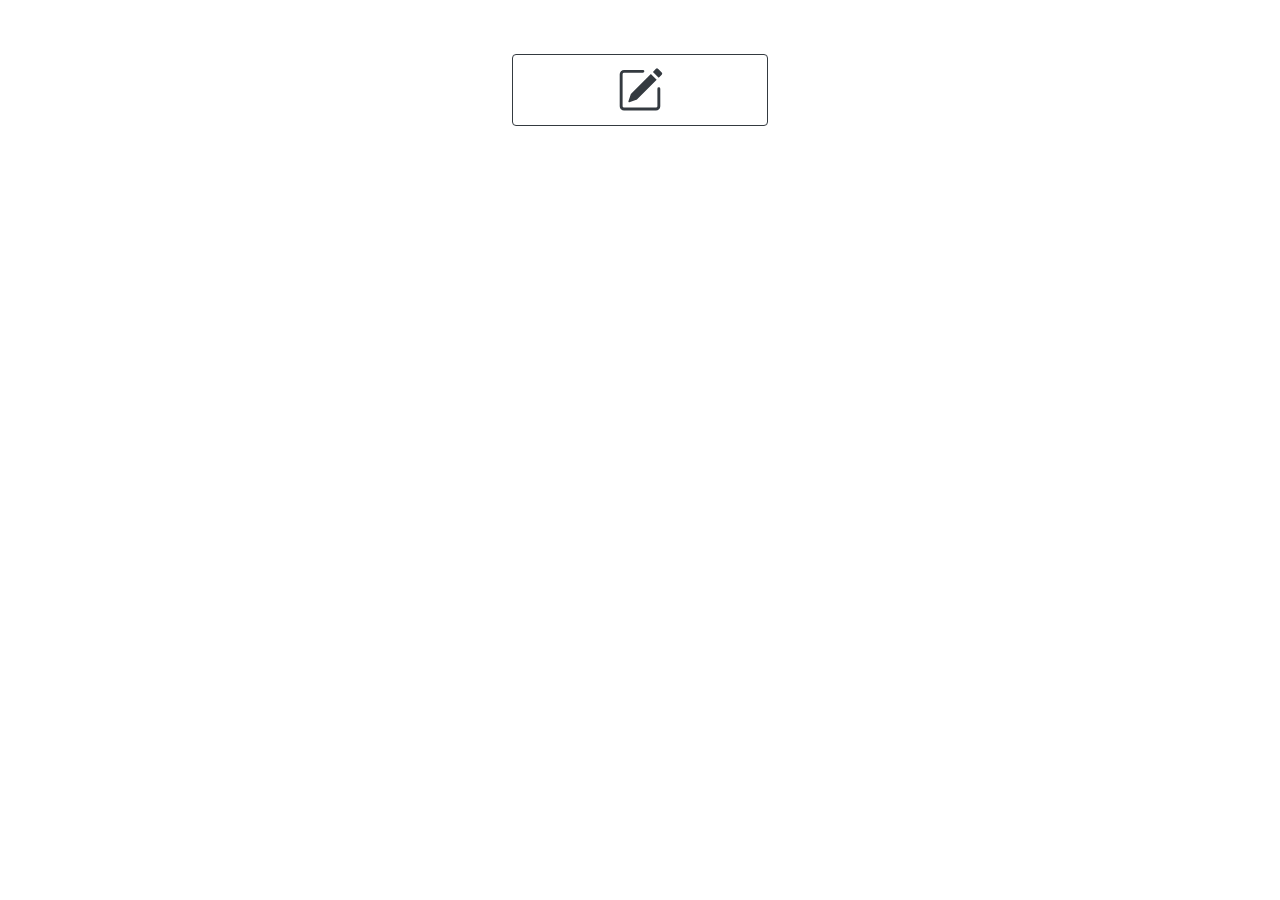
<file: DragableModel/index.html>
<html lang="en">

<head>
    <!-- Required meta tags -->
    <meta charset="utf-8">
    <meta name="viewport" content="width=device-width, initial-scale=1, shrink-to-fit=no">

    <!-- Bootstrap CSS -->
    <link rel="stylesheet" href="https://stackpath.bootstrapcdn.com/bootstrap/4.5.2/css/bootstrap.min.css"
        integrity="sha384-JcKb8q3iqJ61gNV9KGb8thSsNjpSL0n8PARn9HuZOnIxN0hoP+VmmDGMN5t9UJ0Z" crossorigin="anonymous">

    <title>Dragable Window</title>

    <link rel="stylesheet" href="style.css">
</head>

<body>
    <div class="modal-trigger-container">
        <button class="btn-modal btn btn-outline-dark" id="modaltrigger" type="button" data-toggle="modal"
            data-target="#modal">
            <svg width="80%" height="80%" viewBox="0 0 16 16" class="bi bi-pencil-square" fill="currentColor"
                xmlns="http://www.w3.org/2000/svg">
                <path
                    d="M15.502 1.94a.5.5 0 0 1 0 .706L14.459 3.69l-2-2L13.502.646a.5.5 0 0 1 .707 0l1.293 1.293zm-1.75 2.456l-2-2L4.939 9.21a.5.5 0 0 0-.121.196l-.805 2.414a.25.25 0 0 0 .316.316l2.414-.805a.5.5 0 0 0 .196-.12l6.813-6.814z" />
                <path fill-rule="evenodd"
                    d="M1 13.5A1.5 1.5 0 0 0 2.5 15h11a1.5 1.5 0 0 0 1.5-1.5v-6a.5.5 0 0 0-1 0v6a.5.5 0 0 1-.5.5h-11a.5.5 0 0 1-.5-.5v-11a.5.5 0 0 1 .5-.5H9a.5.5 0 0 0 0-1H2.5A1.5 1.5 0 0 0 1 2.5v11z" />
            </svg>
        </button>
    </div>

    <div class="modal fade" id="modal">
        <div class="modal-dialog modal-dialog-centered modal-dialog-scrollable">
            <div class="modal-content modal-border" id="modalcontent">
                <div class="modal-header" id="modalheader">
                    <h5 class="modal-title">Title</h5>
                    <button type="button" class="close" style="color: #fff;" data-dismiss="modal" aria-label="Close">
                        <span aria-hidden="true">&times;</span>
                    </button>
                </div>
                <div class="modal-body">
                    <form class="ml-4 mr-4">
                        <div class="form-group row">
                            <label for="inputEmail4">Email</label>
                            <input type="email" class="form-control" id="inputEmail4" placeholder="Email">
                        </div>


                        <div class="form-group row">
                            <label for="inputPassword4">Password</label>
                            <input type="password" class="form-control" id="inputPassword4" placeholder="Password">
                        </div>

                    </form>
                </div>
                <div class="modal-footer p-1">
                    <button type="button" class="btn btn-dark" data-dismiss="modal">Close</button>
                    <button type="submit" class="btn btn-light">Sign in</button>
                </div>
            </div>
        </div>
    </div>


    <!-- Optional JavaScript -->
    <!-- jQuery first, then Popper.js, then Bootstrap JS -->
    <script src="https://code.jquery.com/jquery-3.5.1.slim.min.js"
        integrity="sha384-DfXdz2htPH0lsSSs5nCTpuj/zy4C+OGpamoFVy38MVBnE+IbbVYUew+OrCXaRkfj"
        crossorigin="anonymous"></script>
    <script src="https://cdn.jsdelivr.net/npm/popper.js@1.16.1/dist/umd/popper.min.js"
        integrity="sha384-9/reFTGAW83EW2RDu2S0VKaIzap3H66lZH81PoYlFhbGU+6BZp6G7niu735Sk7lN"
        crossorigin="anonymous"></script>
    <script src="https://stackpath.bootstrapcdn.com/bootstrap/4.5.2/js/bootstrap.min.js"
        integrity="sha384-B4gt1jrGC7Jh4AgTPSdUtOBvfO8shuf57BaghqFfPlYxofvL8/KUEfYiJOMMV+rV"
        crossorigin="anonymous"></script>
    <script src="main.js"></script>
</body>

</html>
</file>
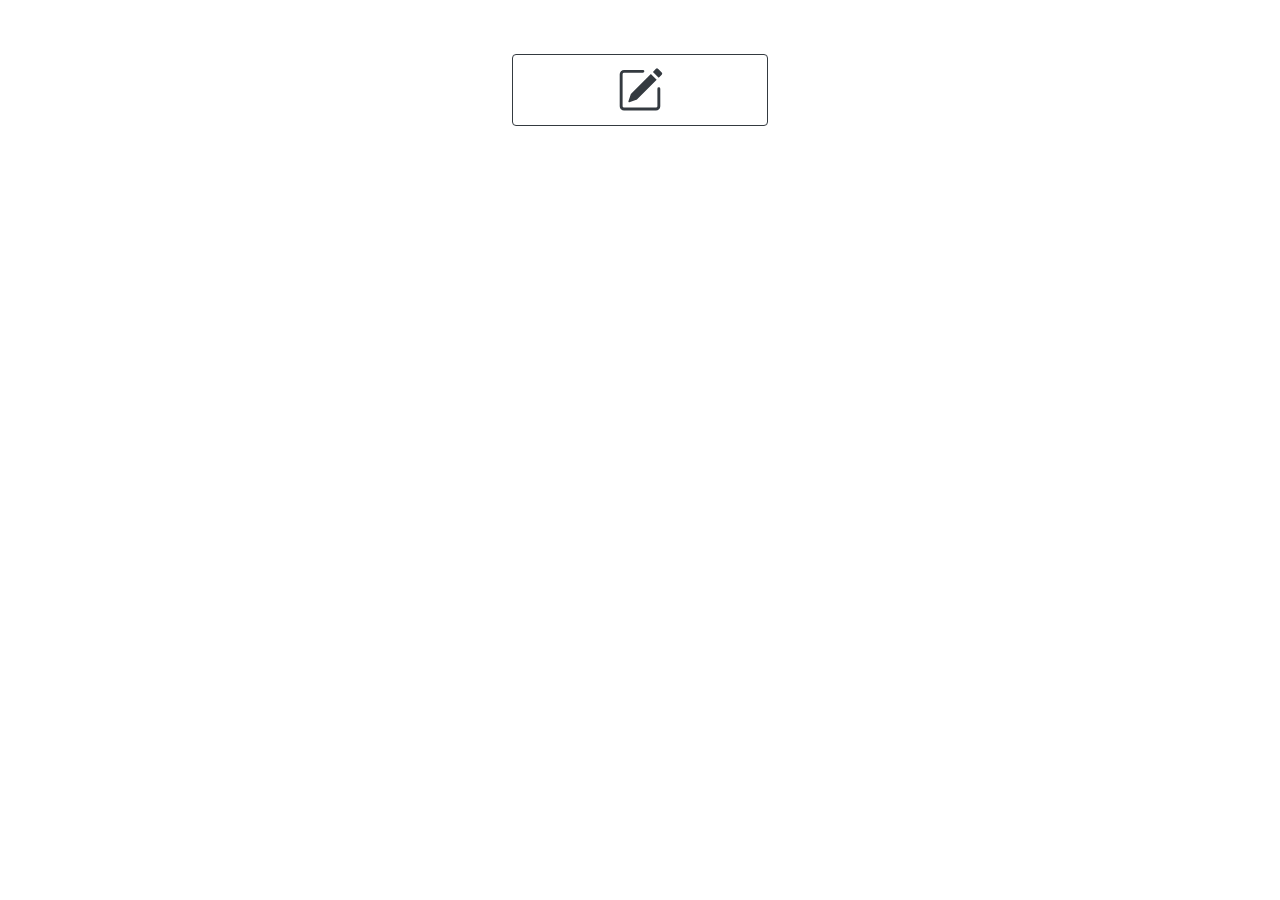
<file: DraggableModel/index.html>
<html lang="en">
  <head>
    <!-- Required meta tags -->
    <meta charset="utf-8" />
    <meta
      name="viewport"
      content="width=device-width, initial-scale=1, shrink-to-fit=no"
    />

    <!-- Bootstrap CSS -->
    <link
      rel="stylesheet"
      href="https://stackpath.bootstrapcdn.com/bootstrap/4.5.2/css/bootstrap.min.css"
      integrity="sha384-JcKb8q3iqJ61gNV9KGb8thSsNjpSL0n8PARn9HuZOnIxN0hoP+VmmDGMN5t9UJ0Z"
      crossorigin="anonymous"
    />

    <title>Dragable Window</title>

    <link rel="stylesheet" href="style.css" />
  </head>

  <body>
    <div class="modal-trigger-container">
      <button
        class="btn-modal btn btn-outline-dark"
        id="modaltrigger"
        type="button"
        data-toggle="modal"
        data-target="#modal"
      >
        <svg
          width="80%"
          height="80%"
          viewBox="0 0 16 16"
          class="bi bi-pencil-square"
          fill="currentColor"
          xmlns="http://www.w3.org/2000/svg"
        >
          <path
            d="M15.502 1.94a.5.5 0 0 1 0 .706L14.459 3.69l-2-2L13.502.646a.5.5 0 0 1 .707 0l1.293 1.293zm-1.75 2.456l-2-2L4.939 9.21a.5.5 0 0 0-.121.196l-.805 2.414a.25.25 0 0 0 .316.316l2.414-.805a.5.5 0 0 0 .196-.12l6.813-6.814z"
          />
          <path
            fill-rule="evenodd"
            d="M1 13.5A1.5 1.5 0 0 0 2.5 15h11a1.5 1.5 0 0 0 1.5-1.5v-6a.5.5 0 0 0-1 0v6a.5.5 0 0 1-.5.5h-11a.5.5 0 0 1-.5-.5v-11a.5.5 0 0 1 .5-.5H9a.5.5 0 0 0 0-1H2.5A1.5 1.5 0 0 0 1 2.5v11z"
          />
        </svg>
      </button>
    </div>

    <div class="modal fade" id="modal">
      <div class="modal-dialog modal-dialog-centered modal-dialog-scrollable">
        <div class="modal-content modal-border" id="modalcontent">
          <div class="modal-header" id="modalheader">
            <h5 class="modal-title">Title</h5>
            <button
              type="button"
              class="close"
              style="color: #fff"
              data-dismiss="modal"
              aria-label="Close"
            >
              <span aria-hidden="true">&times;</span>
            </button>
          </div>
          <div class="modal-body">
            <form class="ml-4 mr-4">
              <div class="form-group row">
                <label for="inputEmail4">Email</label>
                <input
                  type="email"
                  class="form-control"
                  id="inputEmail4"
                  placeholder="Email"
                />
              </div>

              <div class="form-group row">
                <label for="inputPassword4">Password</label>
                <input
                  type="password"
                  class="form-control"
                  id="inputPassword4"
                  placeholder="Password"
                />
              </div>
            </form>
          </div>
          <div class="modal-footer p-1">
            <button type="button" class="btn btn-dark" data-dismiss="modal">
              Close
            </button>
            <button type="submit" class="btn btn-light">Sign in</button>
          </div>
        </div>
      </div>
    </div>

    <!-- Optional JavaScript -->
    <!-- jQuery first, then Popper.js, then Bootstrap JS -->
    <script
      src="https://code.jquery.com/jquery-3.5.1.slim.min.js"
      integrity="sha384-DfXdz2htPH0lsSSs5nCTpuj/zy4C+OGpamoFVy38MVBnE+IbbVYUew+OrCXaRkfj"
      crossorigin="anonymous"
    ></script>
    <script
      src="https://cdn.jsdelivr.net/npm/popper.js@1.16.1/dist/umd/popper.min.js"
      integrity="sha384-9/reFTGAW83EW2RDu2S0VKaIzap3H66lZH81PoYlFhbGU+6BZp6G7niu735Sk7lN"
      crossorigin="anonymous"
    ></script>
    <script
      src="https://stackpath.bootstrapcdn.com/bootstrap/4.5.2/js/bootstrap.min.js"
      integrity="sha384-B4gt1jrGC7Jh4AgTPSdUtOBvfO8shuf57BaghqFfPlYxofvL8/KUEfYiJOMMV+rV"
      crossorigin="anonymous"
    ></script>
    <script src="main.js"></script>
  </body>
</html>
</file>
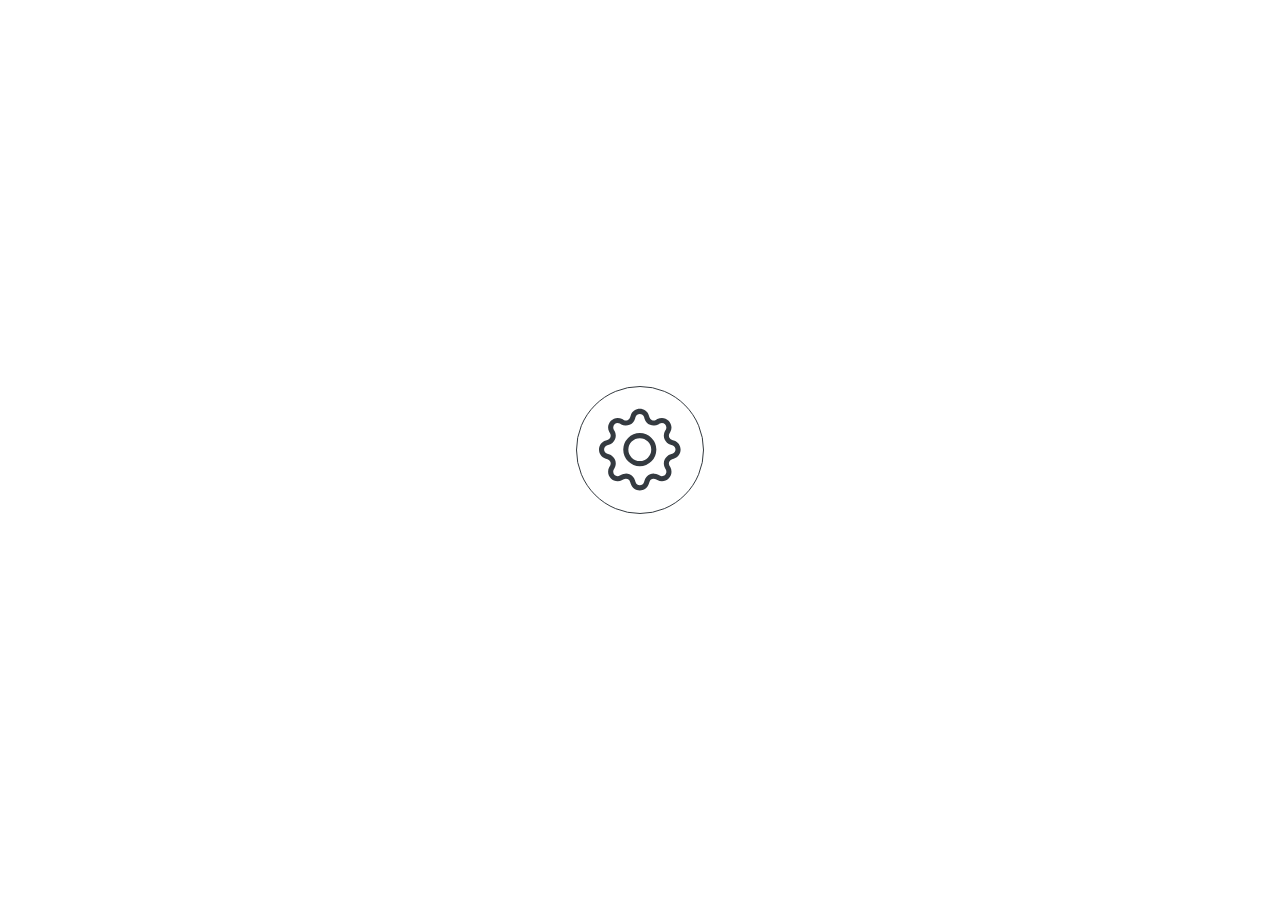
<file: RadialMenu/index.html>
<html lang="en">
  <head>
    <!-- Required meta tags -->
    <meta charset="utf-8" />
    <meta
      name="viewport"
      content="width=device-width, initial-scale=1, shrink-to-fit=no"
    />

    <!-- Bootstrap CSS -->
    <link
      rel="stylesheet"
      href="https://stackpath.bootstrapcdn.com/bootstrap/4.5.2/css/bootstrap.min.css"
      integrity="sha384-JcKb8q3iqJ61gNV9KGb8thSsNjpSL0n8PARn9HuZOnIxN0hoP+VmmDGMN5t9UJ0Z"
      crossorigin="anonymous"
    />

    <title>Radial Menu</title>

    <link rel="stylesheet" href="style.css" />
  </head>

  <body>
    <div class="radial-menu-container">
      <div class="btn-path">
        <button class="btn-out btn btn-outline-dark d-none">
          <svg
            width="100%"
            height="100%"
            viewBox="0 0 16 16"
            class="bi bi-house-fill"
            fill="currentColor"
            xmlns="http://www.w3.org/2000/svg"
          >
            <path
              fill-rule="evenodd"
              d="M8 3.293l6 6V13.5a1.5 1.5 0 0 1-1.5 1.5h-9A1.5 1.5 0 0 1 2 13.5V9.293l6-6zm5-.793V6l-2-2V2.5a.5.5 0 0 1 .5-.5h1a.5.5 0 0 1 .5.5z"
            />
            <path
              fill-rule="evenodd"
              d="M7.293 1.5a1 1 0 0 1 1.414 0l6.647 6.646a.5.5 0 0 1-.708.708L8 2.207 1.354 8.854a.5.5 0 1 1-.708-.708L7.293 1.5z"
            />
          </svg>
        </button>
      </div>
      <div class="btn-path">
        <button class="btn-out btn btn-outline-dark d-none">
          <svg
            width="100%"
            height="100%"
            viewBox="0 0 16 16"
            class="bi bi-layers-fill"
            fill="currentColor"
            xmlns="http://www.w3.org/2000/svg"
            style="transform: rotate(90deg)"
          >
            <path
              fill-rule="evenodd"
              d="M7.765 1.559a.5.5 0 0 1 .47 0l7.5 4a.5.5 0 0 1 0 .882l-7.5 4a.5.5 0 0 1-.47 0l-7.5-4a.5.5 0 0 1 0-.882l7.5-4z"
            />
            <path
              fill-rule="evenodd"
              d="M2.125 8.567l-1.86.992a.5.5 0 0 0 0 .882l7.5 4a.5.5 0 0 0 .47 0l7.5-4a.5.5 0 0 0 0-.882l-1.86-.992-5.17 2.756a1.5 1.5 0 0 1-1.41 0l-5.17-2.756z"
            />
          </svg>
        </button>
      </div>
      <div class="btn-path">
        <button class="btn-out btn btn-outline-dark d-none">
          <svg
            width="100%"
            height="100%"
            viewBox="0 0 16 16"
            class="bi bi-clipboard-data"
            fill="currentColor"
            xmlns="http://www.w3.org/2000/svg"
            style="transform: rotate(45deg)"
          >
            <path
              fill-rule="evenodd"
              d="M4 1.5H3a2 2 0 0 0-2 2V14a2 2 0 0 0 2 2h10a2 2 0 0 0 2-2V3.5a2 2 0 0 0-2-2h-1v1h1a1 1 0 0 1 1 1V14a1 1 0 0 1-1 1H3a1 1 0 0 1-1-1V3.5a1 1 0 0 1 1-1h1v-1z"
            />
            <path
              fill-rule="evenodd"
              d="M9.5 1h-3a.5.5 0 0 0-.5.5v1a.5.5 0 0 0 .5.5h3a.5.5 0 0 0 .5-.5v-1a.5.5 0 0 0-.5-.5zm-3-1A1.5 1.5 0 0 0 5 1.5v1A1.5 1.5 0 0 0 6.5 4h3A1.5 1.5 0 0 0 11 2.5v-1A1.5 1.5 0 0 0 9.5 0h-3z"
            />
            <path
              d="M4 11a1 1 0 1 1 2 0v1a1 1 0 1 1-2 0v-1zm6-4a1 1 0 1 1 2 0v5a1 1 0 1 1-2 0V7zM7 9a1 1 0 0 1 2 0v3a1 1 0 1 1-2 0V9z"
            />
          </svg>
        </button>
      </div>
      <div class="btn-path">
        <button class="btn-out btn btn-outline-dark d-none">
          <svg
            width="100%"
            height="100%"
            viewBox="0 0 16 16"
            class="bi bi-newspaper"
            fill="currentColor"
            xmlns="http://www.w3.org/2000/svg"
          >
            <path
              fill-rule="evenodd"
              d="M0 2.5A1.5 1.5 0 0 1 1.5 1h11A1.5 1.5 0 0 1 14 2.5v10.528c0 .3-.05.654-.238.972h.738a.5.5 0 0 0 .5-.5v-9a.5.5 0 0 1 1 0v9a1.5 1.5 0 0 1-1.5 1.5H1.497A1.497 1.497 0 0 1 0 13.5v-11zM12 14c.37 0 .654-.211.853-.441.092-.106.147-.279.147-.531V2.5a.5.5 0 0 0-.5-.5h-11a.5.5 0 0 0-.5.5v11c0 .278.223.5.497.5H12z"
            />
            <path
              d="M2 3h10v2H2V3zm0 3h4v3H2V6zm0 4h4v1H2v-1zm0 2h4v1H2v-1zm5-6h2v1H7V6zm3 0h2v1h-2V6zM7 8h2v1H7V8zm3 0h2v1h-2V8zm-3 2h2v1H7v-1zm3 0h2v1h-2v-1zm-3 2h2v1H7v-1zm3 0h2v1h-2v-1z"
            />
          </svg>
        </button>
      </div>
      <div class="btn-path">
        <button class="btn-out btn btn-outline-dark d-none">
          <svg
            width="100%"
            height="100%"
            viewBox="0 0 16 16"
            class="bi bi-newspaper"
            fill="currentColor"
            xmlns="http://www.w3.org/2000/svg"
          >
            <path
              fill-rule="evenodd"
              d="M0 2.5A1.5 1.5 0 0 1 1.5 1h11A1.5 1.5 0 0 1 14 2.5v10.528c0 .3-.05.654-.238.972h.738a.5.5 0 0 0 .5-.5v-9a.5.5 0 0 1 1 0v9a1.5 1.5 0 0 1-1.5 1.5H1.497A1.497 1.497 0 0 1 0 13.5v-11zM12 14c.37 0 .654-.211.853-.441.092-.106.147-.279.147-.531V2.5a.5.5 0 0 0-.5-.5h-11a.5.5 0 0 0-.5.5v11c0 .278.223.5.497.5H12z"
            />
            <path
              d="M2 3h10v2H2V3zm0 3h4v3H2V6zm0 4h4v1H2v-1zm0 2h4v1H2v-1zm5-6h2v1H7V6zm3 0h2v1h-2V6zM7 8h2v1H7V8zm3 0h2v1h-2V8zm-3 2h2v1H7v-1zm3 0h2v1h-2v-1zm-3 2h2v1H7v-1zm3 0h2v1h-2v-1z"
            />
          </svg>
        </button>
      </div>
      <div class="btn-path">
        <button class="btn-out btn btn-outline-dark d-none">
          <svg
            width="100%"
            height="100%"
            viewBox="0 0 16 16"
            class="bi bi-newspaper"
            fill="currentColor"
            xmlns="http://www.w3.org/2000/svg"
          >
            <path
              fill-rule="evenodd"
              d="M0 2.5A1.5 1.5 0 0 1 1.5 1h11A1.5 1.5 0 0 1 14 2.5v10.528c0 .3-.05.654-.238.972h.738a.5.5 0 0 0 .5-.5v-9a.5.5 0 0 1 1 0v9a1.5 1.5 0 0 1-1.5 1.5H1.497A1.497 1.497 0 0 1 0 13.5v-11zM12 14c.37 0 .654-.211.853-.441.092-.106.147-.279.147-.531V2.5a.5.5 0 0 0-.5-.5h-11a.5.5 0 0 0-.5.5v11c0 .278.223.5.497.5H12z"
            />
            <path
              d="M2 3h10v2H2V3zm0 3h4v3H2V6zm0 4h4v1H2v-1zm0 2h4v1H2v-1zm5-6h2v1H7V6zm3 0h2v1h-2V6zM7 8h2v1H7V8zm3 0h2v1h-2V8zm-3 2h2v1H7v-1zm3 0h2v1h-2v-1zm-3 2h2v1H7v-1zm3 0h2v1h-2v-1z"
            />
          </svg>
        </button>
      </div>
      <div class="btn-path">
        <button class="btn-out btn btn-outline-dark d-none">
          <svg
            width="100%"
            height="100%"
            viewBox="0 0 16 16"
            class="bi bi-newspaper"
            fill="currentColor"
            xmlns="http://www.w3.org/2000/svg"
          >
            <path
              fill-rule="evenodd"
              d="M0 2.5A1.5 1.5 0 0 1 1.5 1h11A1.5 1.5 0 0 1 14 2.5v10.528c0 .3-.05.654-.238.972h.738a.5.5 0 0 0 .5-.5v-9a.5.5 0 0 1 1 0v9a1.5 1.5 0 0 1-1.5 1.5H1.497A1.497 1.497 0 0 1 0 13.5v-11zM12 14c.37 0 .654-.211.853-.441.092-.106.147-.279.147-.531V2.5a.5.5 0 0 0-.5-.5h-11a.5.5 0 0 0-.5.5v11c0 .278.223.5.497.5H12z"
            />
            <path
              d="M2 3h10v2H2V3zm0 3h4v3H2V6zm0 4h4v1H2v-1zm0 2h4v1H2v-1zm5-6h2v1H7V6zm3 0h2v1h-2V6zM7 8h2v1H7V8zm3 0h2v1h-2V8zm-3 2h2v1H7v-1zm3 0h2v1h-2v-1zm-3 2h2v1H7v-1zm3 0h2v1h-2v-1z"
            />
          </svg>
        </button>
      </div>
      <div class="btn-path">
        <button class="btn-out btn btn-outline-dark d-none">
          <svg
            width="100%"
            height="100%"
            viewBox="0 0 16 16"
            class="bi bi-newspaper"
            fill="currentColor"
            xmlns="http://www.w3.org/2000/svg"
          >
            <path
              fill-rule="evenodd"
              d="M0 2.5A1.5 1.5 0 0 1 1.5 1h11A1.5 1.5 0 0 1 14 2.5v10.528c0 .3-.05.654-.238.972h.738a.5.5 0 0 0 .5-.5v-9a.5.5 0 0 1 1 0v9a1.5 1.5 0 0 1-1.5 1.5H1.497A1.497 1.497 0 0 1 0 13.5v-11zM12 14c.37 0 .654-.211.853-.441.092-.106.147-.279.147-.531V2.5a.5.5 0 0 0-.5-.5h-11a.5.5 0 0 0-.5.5v11c0 .278.223.5.497.5H12z"
            />
            <path
              d="M2 3h10v2H2V3zm0 3h4v3H2V6zm0 4h4v1H2v-1zm0 2h4v1H2v-1zm5-6h2v1H7V6zm3 0h2v1h-2V6zM7 8h2v1H7V8zm3 0h2v1h-2V8zm-3 2h2v1H7v-1zm3 0h2v1h-2v-1zm-3 2h2v1H7v-1zm3 0h2v1h-2v-1z"
            />
          </svg>
        </button>
      </div>
      <div class="btn-path">
        <button class="btn-out btn btn-outline-dark d-none">
          <svg
            width="100%"
            height="100%"
            viewBox="0 0 16 16"
            class="bi bi-newspaper"
            fill="currentColor"
            xmlns="http://www.w3.org/2000/svg"
          >
            <path
              fill-rule="evenodd"
              d="M0 2.5A1.5 1.5 0 0 1 1.5 1h11A1.5 1.5 0 0 1 14 2.5v10.528c0 .3-.05.654-.238.972h.738a.5.5 0 0 0 .5-.5v-9a.5.5 0 0 1 1 0v9a1.5 1.5 0 0 1-1.5 1.5H1.497A1.497 1.497 0 0 1 0 13.5v-11zM12 14c.37 0 .654-.211.853-.441.092-.106.147-.279.147-.531V2.5a.5.5 0 0 0-.5-.5h-11a.5.5 0 0 0-.5.5v11c0 .278.223.5.497.5H12z"
            />
            <path
              d="M2 3h10v2H2V3zm0 3h4v3H2V6zm0 4h4v1H2v-1zm0 2h4v1H2v-1zm5-6h2v1H7V6zm3 0h2v1h-2V6zM7 8h2v1H7V8zm3 0h2v1h-2V8zm-3 2h2v1H7v-1zm3 0h2v1h-2v-1zm-3 2h2v1H7v-1zm3 0h2v1h-2v-1z"
            />
          </svg>
        </button>
      </div>

      <button class="btn-radial-menu btn btn-outline-dark">
        <svg
          width="80%"
          height="80%"
          viewBox="0 0 16 16"
          class="bi bi-gear"
          fill="currentColor"
          xmlns="http://www.w3.org/2000/svg"
        >
          <path
            fill-rule="evenodd"
            d="M8.837 1.626c-.246-.835-1.428-.835-1.674 0l-.094.319A1.873 1.873 0 0 1 4.377 3.06l-.292-.16c-.764-.415-1.6.42-1.184 1.185l.159.292a1.873 1.873 0 0 1-1.115 2.692l-.319.094c-.835.246-.835 1.428 0 1.674l.319.094a1.873 1.873 0 0 1 1.115 2.693l-.16.291c-.415.764.42 1.6 1.185 1.184l.292-.159a1.873 1.873 0 0 1 2.692 1.116l.094.318c.246.835 1.428.835 1.674 0l.094-.319a1.873 1.873 0 0 1 2.693-1.115l.291.16c.764.415 1.6-.42 1.184-1.185l-.159-.291a1.873 1.873 0 0 1 1.116-2.693l.318-.094c.835-.246.835-1.428 0-1.674l-.319-.094a1.873 1.873 0 0 1-1.115-2.692l.16-.292c.415-.764-.42-1.6-1.185-1.184l-.291.159A1.873 1.873 0 0 1 8.93 1.945l-.094-.319zm-2.633-.283c.527-1.79 3.065-1.79 3.592 0l.094.319a.873.873 0 0 0 1.255.52l.292-.16c1.64-.892 3.434.901 2.54 2.541l-.159.292a.873.873 0 0 0 .52 1.255l.319.094c1.79.527 1.79 3.065 0 3.592l-.319.094a.873.873 0 0 0-.52 1.255l.16.292c.893 1.64-.902 3.434-2.541 2.54l-.292-.159a.873.873 0 0 0-1.255.52l-.094.319c-.527 1.79-3.065 1.79-3.592 0l-.094-.319a.873.873 0 0 0-1.255-.52l-.292.16c-1.64.893-3.433-.902-2.54-2.541l.159-.292a.873.873 0 0 0-.52-1.255l-.319-.094c-1.79-.527-1.79-3.065 0-3.592l.319-.094a.873.873 0 0 0 .52-1.255l-.16-.292c-.892-1.64.902-3.433 2.541-2.54l.292.159a.873.873 0 0 0 1.255-.52l.094-.319z"
          />
          <path
            fill-rule="evenodd"
            d="M8 5.754a2.246 2.246 0 1 0 0 4.492 2.246 2.246 0 0 0 0-4.492zM4.754 8a3.246 3.246 0 1 1 6.492 0 3.246 3.246 0 0 1-6.492 0z"
          />
        </svg>
      </button>
    </div>

    <!-- Optional JavaScript -->
    <!-- jQuery first, then Popper.js, then Bootstrap JS -->
    <script
      src="https://code.jquery.com/jquery-3.5.1.slim.min.js"
      integrity="sha384-DfXdz2htPH0lsSSs5nCTpuj/zy4C+OGpamoFVy38MVBnE+IbbVYUew+OrCXaRkfj"
      crossorigin="anonymous"
    ></script>
    <script
      src="https://cdn.jsdelivr.net/npm/popper.js@1.16.1/dist/umd/popper.min.js"
      integrity="sha384-9/reFTGAW83EW2RDu2S0VKaIzap3H66lZH81PoYlFhbGU+6BZp6G7niu735Sk7lN"
      crossorigin="anonymous"
    ></script>
    <script
      src="https://stackpath.bootstrapcdn.com/bootstrap/4.5.2/js/bootstrap.min.js"
      integrity="sha384-B4gt1jrGC7Jh4AgTPSdUtOBvfO8shuf57BaghqFfPlYxofvL8/KUEfYiJOMMV+rV"
      crossorigin="anonymous"
    ></script>
    <script src="main.js"></script>
  </body>
</html>
</file>
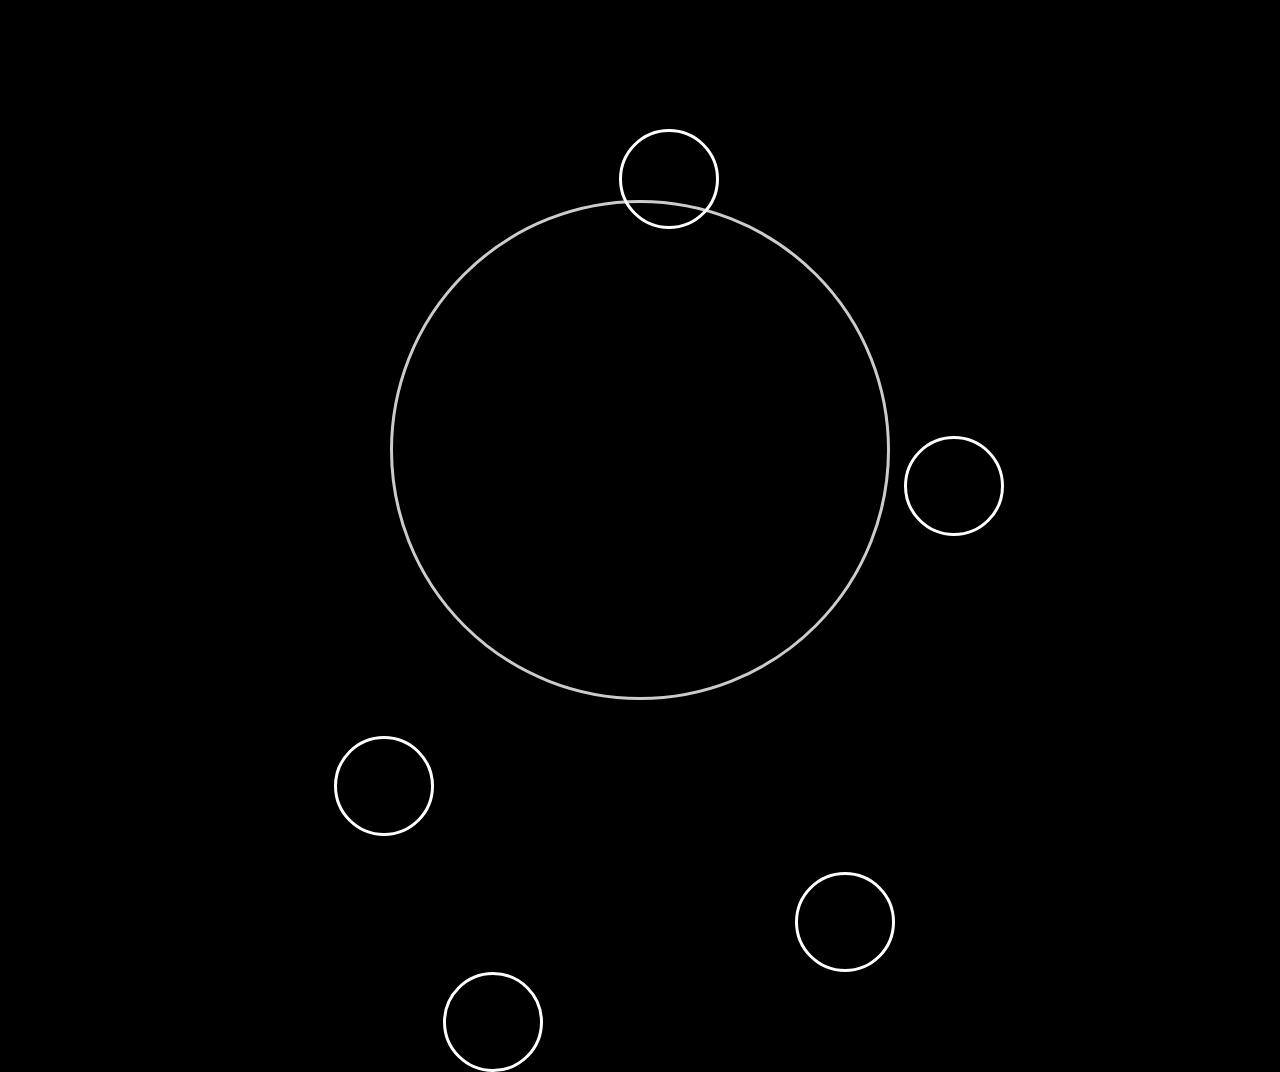
<file: ScrollSpin/index.html>
<html lang="en">
  <head>
    <!-- Required meta tags -->
    <meta charset="utf-8" />
    <meta
      name="viewport"
      content="width=device-width, initial-scale=1, shrink-to-fit=no"
    />

    <!-- Bootstrap CSS -->
    <link
      rel="stylesheet"
      href="https://stackpath.bootstrapcdn.com/bootstrap/4.5.2/css/bootstrap.min.css"
      integrity="sha384-JcKb8q3iqJ61gNV9KGb8thSsNjpSL0n8PARn9HuZOnIxN0hoP+VmmDGMN5t9UJ0Z"
      crossorigin="anonymous"
    />

    <title>Scroll Spin</title>

    <link rel="stylesheet" href="style.css" />
  </head>

  <body>
    <main class="scroll-spin-container"></main>

    <!-- Optional JavaScript -->
    <!-- jQuery first, then Popper.js, then Bootstrap JS -->
    <script
      src="https://code.jquery.com/jquery-3.5.1.slim.min.js"
      integrity="sha384-DfXdz2htPH0lsSSs5nCTpuj/zy4C+OGpamoFVy38MVBnE+IbbVYUew+OrCXaRkfj"
      crossorigin="anonymous"
    ></script>
    <script
      src="https://cdn.jsdelivr.net/npm/popper.js@1.16.1/dist/umd/popper.min.js"
      integrity="sha384-9/reFTGAW83EW2RDu2S0VKaIzap3H66lZH81PoYlFhbGU+6BZp6G7niu735Sk7lN"
      crossorigin="anonymous"
    ></script>
    <script
      src="https://stackpath.bootstrapcdn.com/bootstrap/4.5.2/js/bootstrap.min.js"
      integrity="sha384-B4gt1jrGC7Jh4AgTPSdUtOBvfO8shuf57BaghqFfPlYxofvL8/KUEfYiJOMMV+rV"
      crossorigin="anonymous"
    ></script>
    <script src="main.js"></script>
  </body>
</html>
</file>
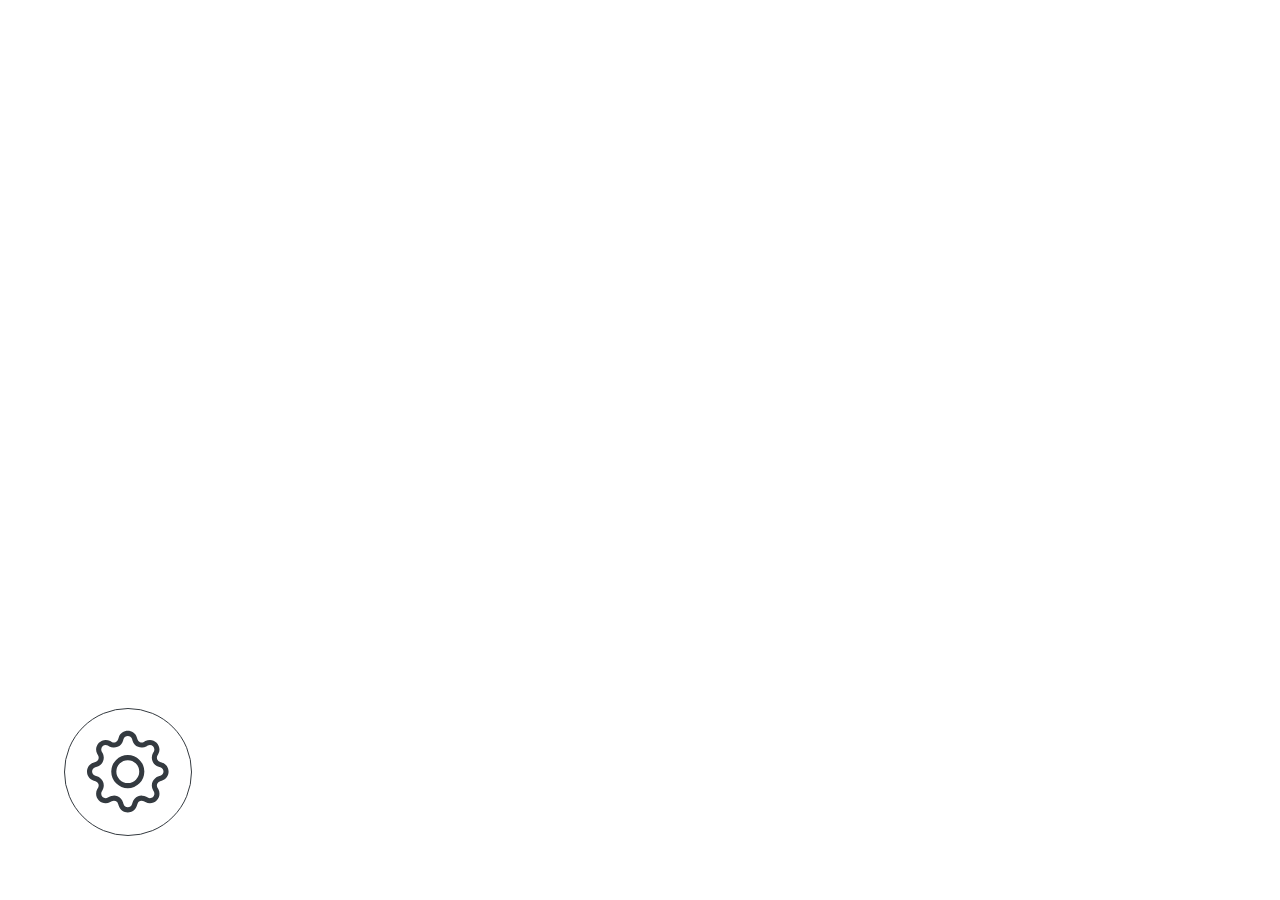
<file: SpinWheel/index.html>
<html lang="en">
  <head>
    <!-- Required meta tags -->
    <meta charset="utf-8" />
    <meta
      name="viewport"
      content="width=device-width, initial-scale=1, shrink-to-fit=no"
    />

    <!-- Bootstrap CSS -->
    <link
      rel="stylesheet"
      href="https://stackpath.bootstrapcdn.com/bootstrap/4.5.2/css/bootstrap.min.css"
      integrity="sha384-JcKb8q3iqJ61gNV9KGb8thSsNjpSL0n8PARn9HuZOnIxN0hoP+VmmDGMN5t9UJ0Z"
      crossorigin="anonymous"
    />

    <title>Spin Wheel</title>

    <link rel="stylesheet" href="style.css" />
  </head>

  <body>
    <div class="spin-wheel-container">
      <button class="btn-orbit btn btn-outline-dark d-none">
        <svg
          width="100%"
          height="100%"
          viewBox="0 0 16 16"
          class="bi bi-house-fill"
          fill="currentColor"
          xmlns="http://www.w3.org/2000/svg"
        >
          <path
            fill-rule="evenodd"
            d="M8 3.293l6 6V13.5a1.5 1.5 0 0 1-1.5 1.5h-9A1.5 1.5 0 0 1 2 13.5V9.293l6-6zm5-.793V6l-2-2V2.5a.5.5 0 0 1 .5-.5h1a.5.5 0 0 1 .5.5z"
          />
          <path
            fill-rule="evenodd"
            d="M7.293 1.5a1 1 0 0 1 1.414 0l6.647 6.646a.5.5 0 0 1-.708.708L8 2.207 1.354 8.854a.5.5 0 1 1-.708-.708L7.293 1.5z"
          />
        </svg>
      </button>
      <button class="btn-orbit btn btn-outline-dark d-none">
        <svg
          width="100%"
          height="100%"
          viewBox="0 0 16 16"
          class="bi bi-layers-fill"
          fill="currentColor"
          xmlns="http://www.w3.org/2000/svg"
          style="transform: rotate(90deg)"
        >
          <path
            fill-rule="evenodd"
            d="M7.765 1.559a.5.5 0 0 1 .47 0l7.5 4a.5.5 0 0 1 0 .882l-7.5 4a.5.5 0 0 1-.47 0l-7.5-4a.5.5 0 0 1 0-.882l7.5-4z"
          />
          <path
            fill-rule="evenodd"
            d="M2.125 8.567l-1.86.992a.5.5 0 0 0 0 .882l7.5 4a.5.5 0 0 0 .47 0l7.5-4a.5.5 0 0 0 0-.882l-1.86-.992-5.17 2.756a1.5 1.5 0 0 1-1.41 0l-5.17-2.756z"
          />
        </svg>
      </button>
      <button class="btn-orbit btn btn-outline-dark d-none">
        <svg
          width="100%"
          height="100%"
          viewBox="0 0 16 16"
          class="bi bi-clipboard-data"
          fill="currentColor"
          xmlns="http://www.w3.org/2000/svg"
          style="transform: rotate(45deg)"
        >
          <path
            fill-rule="evenodd"
            d="M4 1.5H3a2 2 0 0 0-2 2V14a2 2 0 0 0 2 2h10a2 2 0 0 0 2-2V3.5a2 2 0 0 0-2-2h-1v1h1a1 1 0 0 1 1 1V14a1 1 0 0 1-1 1H3a1 1 0 0 1-1-1V3.5a1 1 0 0 1 1-1h1v-1z"
          />
          <path
            fill-rule="evenodd"
            d="M9.5 1h-3a.5.5 0 0 0-.5.5v1a.5.5 0 0 0 .5.5h3a.5.5 0 0 0 .5-.5v-1a.5.5 0 0 0-.5-.5zm-3-1A1.5 1.5 0 0 0 5 1.5v1A1.5 1.5 0 0 0 6.5 4h3A1.5 1.5 0 0 0 11 2.5v-1A1.5 1.5 0 0 0 9.5 0h-3z"
          />
          <path
            d="M4 11a1 1 0 1 1 2 0v1a1 1 0 1 1-2 0v-1zm6-4a1 1 0 1 1 2 0v5a1 1 0 1 1-2 0V7zM7 9a1 1 0 0 1 2 0v3a1 1 0 1 1-2 0V9z"
          />
        </svg>
      </button>
      <button class="btn-orbit btn btn-outline-dark d-none">
        <svg
          width="100%"
          height="100%"
          viewBox="0 0 16 16"
          class="bi bi-newspaper"
          fill="currentColor"
          xmlns="http://www.w3.org/2000/svg"
        >
          <path
            fill-rule="evenodd"
            d="M0 2.5A1.5 1.5 0 0 1 1.5 1h11A1.5 1.5 0 0 1 14 2.5v10.528c0 .3-.05.654-.238.972h.738a.5.5 0 0 0 .5-.5v-9a.5.5 0 0 1 1 0v9a1.5 1.5 0 0 1-1.5 1.5H1.497A1.497 1.497 0 0 1 0 13.5v-11zM12 14c.37 0 .654-.211.853-.441.092-.106.147-.279.147-.531V2.5a.5.5 0 0 0-.5-.5h-11a.5.5 0 0 0-.5.5v11c0 .278.223.5.497.5H12z"
          />
          <path
            d="M2 3h10v2H2V3zm0 3h4v3H2V6zm0 4h4v1H2v-1zm0 2h4v1H2v-1zm5-6h2v1H7V6zm3 0h2v1h-2V6zM7 8h2v1H7V8zm3 0h2v1h-2V8zm-3 2h2v1H7v-1zm3 0h2v1h-2v-1zm-3 2h2v1H7v-1zm3 0h2v1h-2v-1z"
          />
        </svg>
      </button>
      <button class="btn-orbit btn btn-outline-dark d-none">
        <svg
          width="100%"
          height="100%"
          viewBox="0 0 16 16"
          class="bi bi-flag-fill"
          fill="currentColor"
          xmlns="http://www.w3.org/2000/svg"
          style="transform: rotate(315deg)"
        >
          <path
            fill-rule="evenodd"
            d="M14.778.085A.5.5 0 0 1 15 .5V8a.5.5 0 0 1-.314.464L14.5 8l.186.464-.003.001-.006.003-.023.009a12.435 12.435 0 0 1-.397.15c-.264.095-.631.223-1.047.35-.816.252-1.879.523-2.71.523-.847 0-1.548-.28-2.158-.525l-.028-.01C7.68 8.71 7.14 8.5 6.5 8.5c-.7 0-1.638.23-2.437.477A19.626 19.626 0 0 0 3 9.342V15.5a.5.5 0 0 1-1 0V.5a.5.5 0 0 1 1 0v.282c.226-.079.496-.17.79-.26C4.606.272 5.67 0 6.5 0c.84 0 1.524.277 2.121.519l.043.018C9.286.788 9.828 1 10.5 1c.7 0 1.638-.23 2.437-.477a19.587 19.587 0 0 0 1.349-.476l.019-.007.004-.002h.001"
          />
        </svg>
      </button>
      <button class="btn-spin-wheel btn btn-outline-dark">
        <svg
          width="80%"
          height="80%"
          viewBox="0 0 16 16"
          class="bi bi-gear"
          fill="currentColor"
          xmlns="http://www.w3.org/2000/svg"
        >
          <path
            fill-rule="evenodd"
            d="M8.837 1.626c-.246-.835-1.428-.835-1.674 0l-.094.319A1.873 1.873 0 0 1 4.377 3.06l-.292-.16c-.764-.415-1.6.42-1.184 1.185l.159.292a1.873 1.873 0 0 1-1.115 2.692l-.319.094c-.835.246-.835 1.428 0 1.674l.319.094a1.873 1.873 0 0 1 1.115 2.693l-.16.291c-.415.764.42 1.6 1.185 1.184l.292-.159a1.873 1.873 0 0 1 2.692 1.116l.094.318c.246.835 1.428.835 1.674 0l.094-.319a1.873 1.873 0 0 1 2.693-1.115l.291.16c.764.415 1.6-.42 1.184-1.185l-.159-.291a1.873 1.873 0 0 1 1.116-2.693l.318-.094c.835-.246.835-1.428 0-1.674l-.319-.094a1.873 1.873 0 0 1-1.115-2.692l.16-.292c.415-.764-.42-1.6-1.185-1.184l-.291.159A1.873 1.873 0 0 1 8.93 1.945l-.094-.319zm-2.633-.283c.527-1.79 3.065-1.79 3.592 0l.094.319a.873.873 0 0 0 1.255.52l.292-.16c1.64-.892 3.434.901 2.54 2.541l-.159.292a.873.873 0 0 0 .52 1.255l.319.094c1.79.527 1.79 3.065 0 3.592l-.319.094a.873.873 0 0 0-.52 1.255l.16.292c.893 1.64-.902 3.434-2.541 2.54l-.292-.159a.873.873 0 0 0-1.255.52l-.094.319c-.527 1.79-3.065 1.79-3.592 0l-.094-.319a.873.873 0 0 0-1.255-.52l-.292.16c-1.64.893-3.433-.902-2.54-2.541l.159-.292a.873.873 0 0 0-.52-1.255l-.319-.094c-1.79-.527-1.79-3.065 0-3.592l.319-.094a.873.873 0 0 0 .52-1.255l-.16-.292c-.892-1.64.902-3.433 2.541-2.54l.292.159a.873.873 0 0 0 1.255-.52l.094-.319z"
          />
          <path
            fill-rule="evenodd"
            d="M8 5.754a2.246 2.246 0 1 0 0 4.492 2.246 2.246 0 0 0 0-4.492zM4.754 8a3.246 3.246 0 1 1 6.492 0 3.246 3.246 0 0 1-6.492 0z"
          />
        </svg>
      </button>
    </div>

    <!-- Optional JavaScript -->
    <!-- jQuery first, then Popper.js, then Bootstrap JS -->
    <script
      src="https://code.jquery.com/jquery-3.5.1.slim.min.js"
      integrity="sha384-DfXdz2htPH0lsSSs5nCTpuj/zy4C+OGpamoFVy38MVBnE+IbbVYUew+OrCXaRkfj"
      crossorigin="anonymous"
    ></script>
    <script
      src="https://cdn.jsdelivr.net/npm/popper.js@1.16.1/dist/umd/popper.min.js"
      integrity="sha384-9/reFTGAW83EW2RDu2S0VKaIzap3H66lZH81PoYlFhbGU+6BZp6G7niu735Sk7lN"
      crossorigin="anonymous"
    ></script>
    <script
      src="https://stackpath.bootstrapcdn.com/bootstrap/4.5.2/js/bootstrap.min.js"
      integrity="sha384-B4gt1jrGC7Jh4AgTPSdUtOBvfO8shuf57BaghqFfPlYxofvL8/KUEfYiJOMMV+rV"
      crossorigin="anonymous"
    ></script>
    <script src="main.js"></script>
  </body>
</html>
</file>
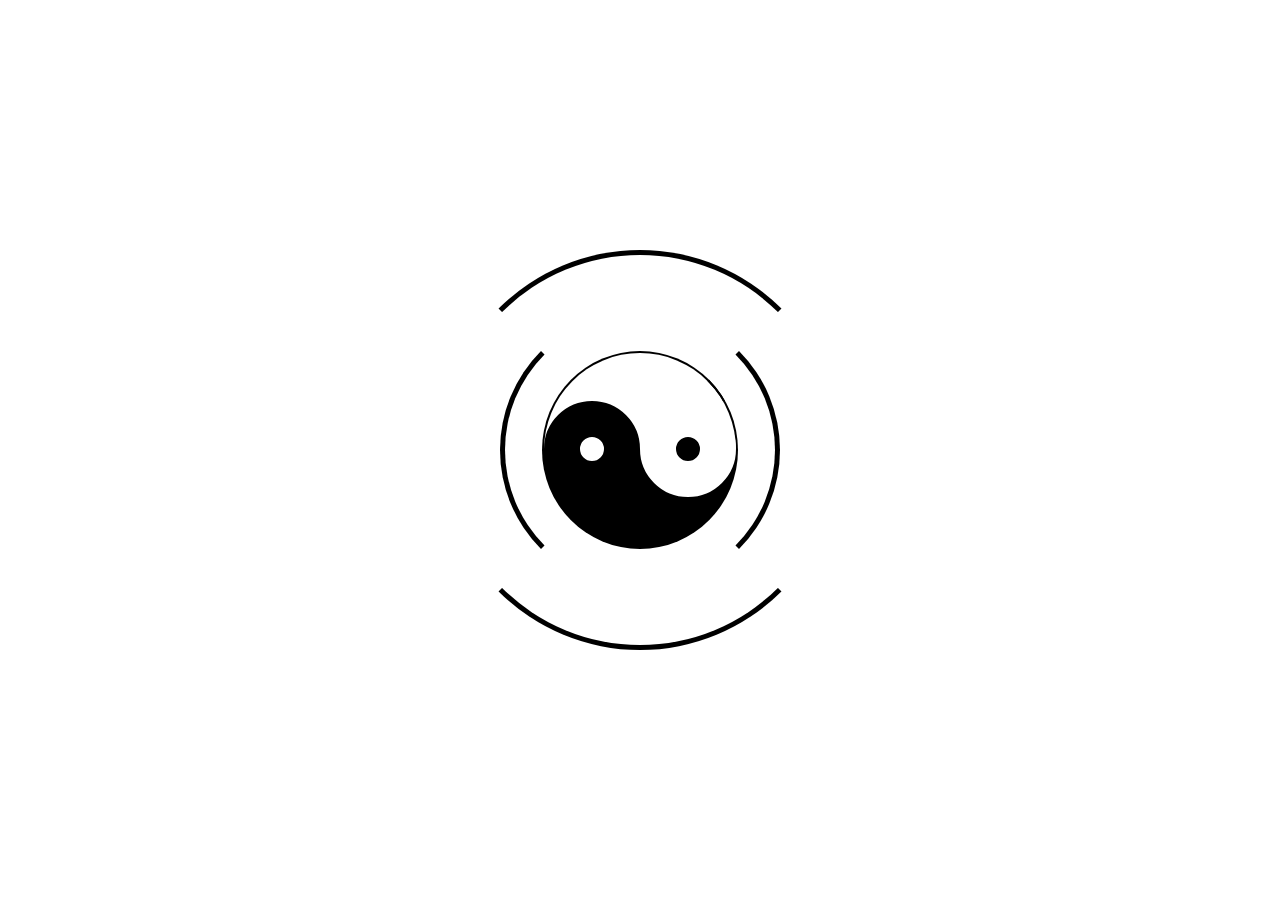
<file: TransitionLoading/index.html>
<html lang="en">
  <head>
    <!-- Required meta tags -->
    <meta charset="utf-8" />
    <meta
      name="viewport"
      content="width=device-width, initial-scale=1, shrink-to-fit=no"
    />

    <!-- Bootstrap CSS -->
    <link
      rel="stylesheet"
      href="https://stackpath.bootstrapcdn.com/bootstrap/4.5.2/css/bootstrap.min.css"
      integrity="sha384-JcKb8q3iqJ61gNV9KGb8thSsNjpSL0n8PARn9HuZOnIxN0hoP+VmmDGMN5t9UJ0Z"
      crossorigin="anonymous"
    />

    <title>Transition Loading</title>

    <link rel="stylesheet" href="style.css" />
  </head>

  <body>
    <div class="loading-circle-container">
      <div class="loading-circle1-wrapper loading-circle-position">
        <div class="loading-circle1"></div>
      </div>

      <div class="loading-circle2-wrapper loading-circle-position">
        <div class="loading-circle2"></div>
      </div>

      <div class="loading-circle3-wrapper loading-circle-position">
        <div class="loading-circle3">
          <div class="yin-yang"></div>
        </div>
      </div>
    </div>

    <!-- Optional JavaScript -->
    <!-- jQuery first, then Popper.js, then Bootstrap JS -->
    <script
      src="https://code.jquery.com/jquery-3.5.1.slim.min.js"
      integrity="sha384-DfXdz2htPH0lsSSs5nCTpuj/zy4C+OGpamoFVy38MVBnE+IbbVYUew+OrCXaRkfj"
      crossorigin="anonymous"
    ></script>
    <script
      src="https://cdn.jsdelivr.net/npm/popper.js@1.16.1/dist/umd/popper.min.js"
      integrity="sha384-9/reFTGAW83EW2RDu2S0VKaIzap3H66lZH81PoYlFhbGU+6BZp6G7niu735Sk7lN"
      crossorigin="anonymous"
    ></script>
    <script
      src="https://stackpath.bootstrapcdn.com/bootstrap/4.5.2/js/bootstrap.min.js"
      integrity="sha384-B4gt1jrGC7Jh4AgTPSdUtOBvfO8shuf57BaghqFfPlYxofvL8/KUEfYiJOMMV+rV"
      crossorigin="anonymous"
    ></script>
    <script src="main.js"></script>
  </body>
</html>
</file>
<file: DragableModel/style.css>
html {
    height: 100%;
}

body {
    position: absolute;
    top: 0;
    bottom: 0;
    right: 0;
    left: 0;
}

.modal-border {
    color: #fff;
    border: 2px solid transparent;
    background-image: linear-gradient(#7e9fba, #7e9fba), linear-gradient(to right, lightgray, #a6bdd0);;
    background-origin: border-box;
    background-clip: content-box, border-box;
}

.modal-header {
    padding: 5px 15px;
}

.modal-trigger-container {
    position: absolute;
    top: 10%;
    left: 50%;
    height: 8%;
    width: 20%;
    transform: translate(-50%, -50%);
}

.btn-modal {
    height: 100%;
    width: 100%;
}
</file>
<file: DraggableModel/style.css>
html {
  height: 100%;
}

body {
  position: absolute;
  top: 0;
  bottom: 0;
  right: 0;
  left: 0;
}

.modal-border {
  color: #fff;
  border: 2px solid transparent;
  background-image: linear-gradient(#7e9fba, #7e9fba),
    linear-gradient(to right, lightgray, #a6bdd0);
  background-origin: border-box;
  background-clip: content-box, border-box;
}

.modal-header {
  padding: 5px 15px;
}

.modal-trigger-container {
  position: absolute;
  top: 10%;
  left: 50%;
  height: 8%;
  width: 20%;
  transform: translate(-50%, -50%);
}

.btn-modal {
  height: 100%;
  width: 100%;
}
</file>
<file: RadialMenu/style.css>
html {
  height: 100%;
}

body {
  position: absolute;
  top: 0;
  bottom: 0;
  right: 0;
  left: 0;
}

.radial-menu-container {
  position: absolute;
  margin: 0;
  padding: 0;
  top: 50%;
  left: 50%;
  height: 8em;
  width: 8em;
  transform: translate(-50%, -50%);
}

.btn-radial-menu {
  position: relative;
  height: 100%;
  width: 100%;
  border-radius: 50%;
  -moz-border-radius: 50%;
  -webkit-border-radius: 50%;
}

.btn-path {
  position: absolute;
  top: 50%;
  left: 50%;
  height: 70px;
  width: 70px;
  transform: translate(-50%, -50%);
  transform-origin: 0px 0px;
}

.btn-out {
  position: absolute;
  top: 50%;
  left: 50%;
  height: 100%;
  width: 100%;
  transform: translate(-50%, -50%);
  transform-origin: 0px 0px;
  border-radius: 50%;
}
</file>
<file: ScrollSpin/style.css>
html {
  height: 100%;
}

body {
  position: absolute;
  top: 0;
  bottom: 0;
  right: 0;
  left: 0;
  background-color: black;
  color: white;
}

.scroll-spin-container {
  position: absolute;
  top: 50%;
  left: 50%;
  height: 500px;
  width: 500px;
  transform: translate(-50%, -50%);
  border: solid;
  border-color: white;
  border-radius: 50%;
}

.scroll-spin-item {
  position: relative;
  border: solid;
  border-color: white;
  border-radius: 50%;
  height: 100px;
  width: 100px;
}
</file>
<file: SpinWheel/style.css>
html {
  height: 100%;
}

body {
  position: absolute;
  top: 0;
  bottom: 0;
  right: 0;
  left: 0;
}

.spin-wheel-container {
  position: absolute;
  padding: 0;
  bottom: 0%;
  height: 8em;
  width: 8em;
  margin: 4em;
}

.btn-spin-wheel {
  position: relative;
  height: 100%;
  width: 100%;
  border-radius: 50%;
  -moz-border-radius: 50%;
  -webkit-border-radius: 50%;
}

.btn-orbit {
  position: absolute;
  top: 25%;
  left: 25%;
  width: 50%;
  height: 50%;
  border-radius: 50%;
  -moz-border-radius: 50%;
  -webkit-border-radius: 50%;
}
</file>
<file: TransitionLoading/style.css>
html {
  height: 100%;
}

body {
  position: absolute;
  top: 0;
  bottom: 0;
  right: 0;
  left: 0;
  background-color: white;
}

.loading-circle-container {
  position: absolute;
  top: 50%;
  left: 50%;
  height: 400px;
  width: 400px;
  transform: translate(-50%, -50%);
}

.loading-circle-position {
  position: absolute;
  top: 50%;
  left: 50%;
  transform: translate(-50%, -50%);
}

.loading-circle1 {
  width: 100%;
  height: 100%;
  border: solid 5px;
  border-color: black transparent black transparent;
  border-radius: 50%;
  animation: ciranime1 4s infinite;
}

.loading-circle1-wrapper {
  width: 100%;
  height: 100%;
}

@keyframes ciranime1 {
  0% {
    transform: rotate(0deg);
  }
  50% {
    transform: rotate(180deg);
  }
  100% {
    transform: rotate(-180deg);
  }
}

.loading-circle2 {
  width: 100%;
  height: 100%;
  border: solid 5px;
  border-color: transparent black transparent black;
  border-radius: 50%;
  animation: ciranime2 4s infinite;
}

.loading-circle2-wrapper {
  width: 70%;
  height: 70%;
}

@keyframes ciranime2 {
  0% {
    transform: rotate(0deg);
  }
  50% {
    transform: rotate(-180deg);
  }
  100% {
    transform: rotate(180deg);
  }
}

.loading-circle3 {
  width: 100%;
  height: 100%;
  animation: ciranime3 4s infinite;
}

.loading-circle3-wrapper {
  width: 70%;
  height: 70%;
}

@keyframes ciranime3 {
  0% {
    transform: rotate(0deg) scale(0.5);
  }
  50% {
    transform: rotate(540deg) scale(1);
  }
  100% {
    transform: rotate(1080deg) scale(0.5);
  }
}

.yin-yang {
  position: relative;
  top: 50%;
  left: 50%;
  height: 48px;
  width: 96px;
  box-sizing: content-box;
  background: white;
  border-color: black;
  border-style: solid;
  border-width: 1px 1px 50px 1px;
  border-radius: 100%;
  transform: translate(-50%, -50%) scale(2);
}
.yin-yang:before {
  content: "";
  position: absolute;
  top: 50%;
  left: 0;
  height: 12px;
  width: 12px;
  background: white;
  border: 18px solid black;
  border-radius: 100%;
  box-sizing: content-box;
}
.yin-yang:after {
  content: "";
  position: absolute;
  top: 50%;
  left: 50%;
  height: 12px;
  width: 12px;
  background: black;
  border: 18px solid white;
  border-radius: 100%;
  box-sizing: content-box;
}
</file>
